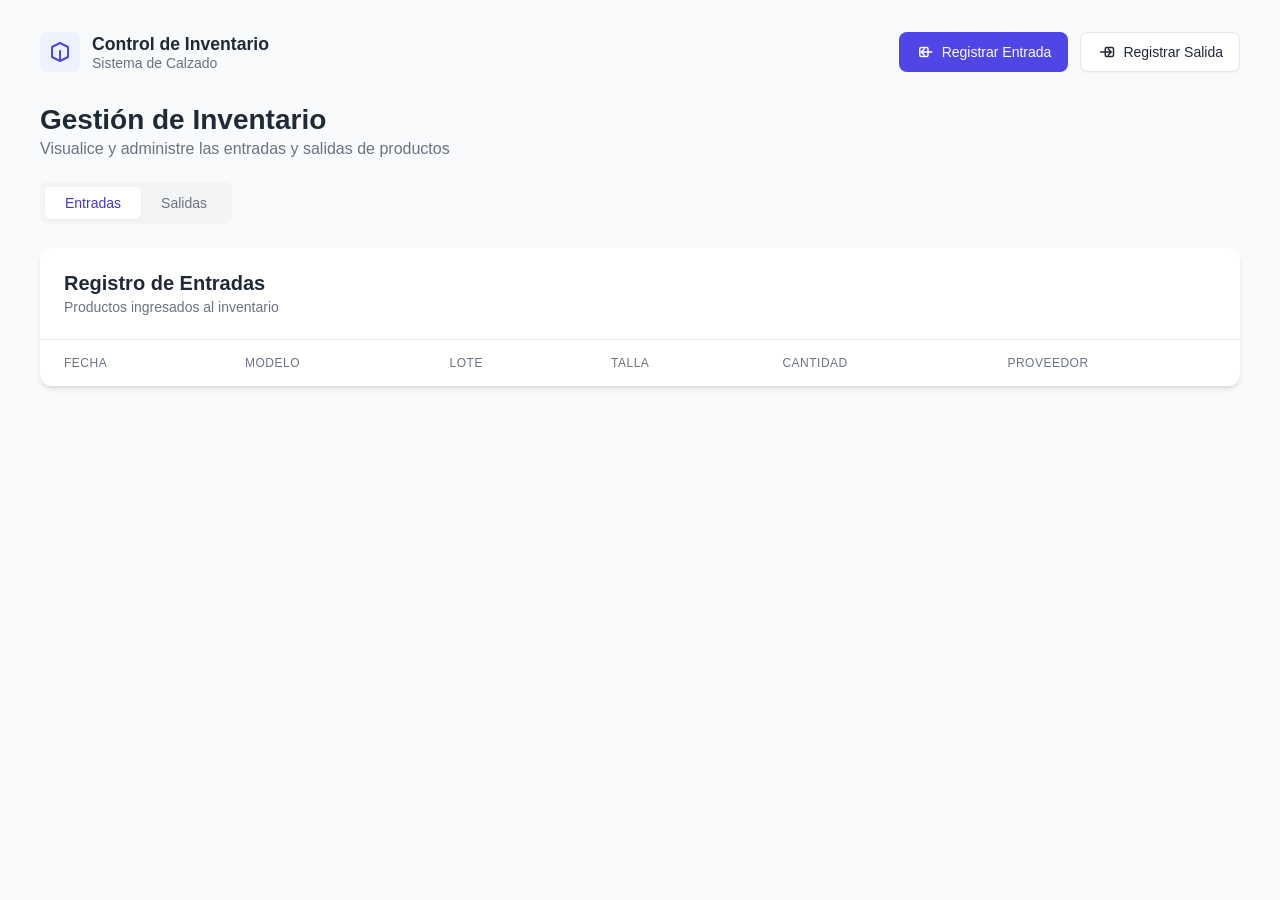
<file: Interfaz entras y salidas/index.html>
<!DOCTYPE html>
<html lang="es">

<head>
    <meta charset="UTF-8">
    <meta name="viewport" content="width=device-width, initial-scale=1.0">
    <title>Gestión de Inventario</title>

    <link rel="stylesheet" href="style.css">
</head>
    <body>

        <div class="inventory-container">

            <header class="header">
                <div class="logo">
                    <span class="logo-icon">
                        <svg fill="none" stroke="currentColor" viewBox="0 0 24 24" xmlns="http://www.w3.org/2000/svg">
                            <path stroke-linecap="round" stroke-linejoin="round" stroke-width="2"
                                d="M20 7l-8-4-8 4m16 0v10l-8 4-8-4V7l8-4 8 4zM4 7v10l8 4 8-4V7M12 21V11"></path>
                        </svg>
                    </span>
                    <div>
                        <strong>Control de Inventario</strong>
                        <span>Sistema de Calzado</span>
                    </div>
                </div>

                <div class="header-buttons">
                    <button class="btn btn-primary" id="btn-abrir-modal-entrada">
                        <svg fill="none" stroke="currentColor" viewBox="0 0 24 24" xmlns="http://www.w3.org/2000/svg">
                            <path stroke-linecap="round" stroke-linejoin="round" stroke-width="2"
                                d="M11 16l-4-4m0 0l4-4m-4 4h14m-5 4v-8a2 2 0 0 0-2-2h-7a2 2 0 0 0-2 2v8a2 2 0 0 0 2 2h7a2 2 0 0 0 2-2z">
                            </path>
                        </svg>
                        <span>Registrar Entrada</span>
                    </button>
                    <button class="btn btn-secondary" id="btn-abrir-modal-salida">
                        <svg fill="none" stroke="currentColor" viewBox="0 0 24 24" xmlns="http://www.w3.org/2000/svg">
                            <path stroke-linecap="round" stroke-linejoin="round" stroke-width="2"
                                d="M15 16l4-4m0 0l-4-4m4 4H5m6 4v-8a2 2 0 0 1 2-2h7a2 2 0 0 1 2 2v8a2 2 0 0 1-2 2h-7a2 2 0 0 1-2-2z">
                            </path>
                        </svg>
                        <span>Registrar Salida</span>
                    </button>
                </div>
            </header>

            <main>
                <section class="title-section">
                    <h1>Gestión de Inventario</h1>
                    <p>Visualice y administre las entradas y salidas de productos</p>
                </section>

                <nav class="tabs">
                    <button class="tab-link active" data-tab="entradas">Entradas</button>
                    <button class="tab-link" data-tab="salidas">Salidas</button>
                </nav>

                <section id="entradas" class="content-tab active">
                    <div class="content-header">
                        <h2>Registro de Entradas</h2>
                        <p>Productos ingresados al inventario</p>
                    </div>
                    
                    <table class="inventory-table">
                        <thead>
                            <tr>
                                <th>Fecha</th>
                                <th>Modelo</th>
                                <th>Lote</th>
                                <th>Talla</th>
                                <th>Cantidad</th>
                                <th>Proveedor</th>
                            </tr>
                        </thead>
                        <tbody id="tbody-entradas">
                            </tbody>
                    </table>
                </section>
                
                <section id="salidas" class="content-tab">
                     <div class="content-header">
                        <h2>Registro de Salidas</h2>
                        <p>Productos que han salido del inventario.</p>
                    </div>
                    
                    <table class="inventory-table">
                        <thead>
                            <tr>
                                <th>Fecha</th>
                                <th>Modelo</th>
                                <th>Lote</th>
                                <th>Talla</th>
                                <th>Cantidad</th>
                                <th>Cliente</th>
                            </tr>
                        </thead>
                         <tbody id="tbody-salidas">
                            </tbody>
                    </table>
                </section>

            </main>
        </div>

        <div class="modal-overlay" id="modal-entrada">
            <div class="modal-content">
                <button class="modal-close" id="btn-cerrar-modal-entrada">&times;</button>
                <h2>Registrar Nueva Entrada</h2>
                <p>Complete los detalles del producto entrante.</p>

                <form id="form-entrada" class="modal-form">
                    <div class="form-group">
                        <label for="proveedor">Nombre del Proveedor</label>
                        <input type="text" id="proveedor" name="proveedor" required>
                    </div>
                    
                    <div class="form-grid">
                        <div class="form-group">
                            <label for="fecha-entrada">Fecha</label>
                            <input type="date" id="fecha-entrada" name="fecha-entrada" required>
                        </div>
                        <div class="form-group">
                            <label for="lote-entrada">Código de Lote</label>
                            <input type="text" id="lote-entrada" name="lote-entrada" required>
                        </div>
                    </div>

                    <div class="form-grid">
                        <div class="form-group">
                            <label for="modelo-entrada">Modelo</label>
                            <input type="text" id="modelo-entrada" name="modelo-entrada" required>
                        </div>
                        <div class="form-group">
                            <label for="talla-entrada">Talla</label>
                            <input type="number" id="talla-entrada" placeholder="talla (cm)" name="talla-entrada" min="12" max="32" required>
                        </div>
                    </div>

                    <div class="form-group">
                        <label for="cantidad-entrada">Cantidad de Pares</label>
                        <input type="number" id="cantidad-entrada" name="cantidad-entrada" min="1" required>
                    </div>

                    <button type="submit" class="btn btn-primary" style="width: 100%; justify-content: center;" id="btn-guardar-entrada" disabled>
                        Guardar Entrada
                    </button>
                </form>
            </div>
        </div>
        
        <div class="modal-overlay" id="modal-salida">
            <div class="modal-content">
                <button class="modal-close" id="btn-cerrar-modal-salida">&times;</button>
                <h2>Registrar Nueva Salida</h2>
                <p>Complete los detalles del producto saliente.</p>

                <form id="form-salida" class="modal-form">
                    <div class="form-group">
                        <label for="cliente">Nombre del Cliente</label>
                        <input type="text" id="cliente" name="cliente" required>
                    </div>
                    
                     <div class="form-grid">
                         <div class="form-group">
                            <label for="fecha-salida">Fecha</label>
                            <input type="date" id="fecha-salida" name="fecha-salida" required>
                        </div>
                         <div class="form-group">
                            <label for="lote-salida">Código de Lote</label>
                            <input type="text" id="lote-salida" name="lote-salida" required>
                        </div>
                    </div>
                    
                    <div class="form-grid">
                         <div class="form-group">
                            <label for="modelo-salida">Modelo</label>
                            <input type="text" id="modelo-salida" name="modelo-salida" required>
                        </div>
                        <div class="form-group">
                            <label for="talla-salida">Talla</label>
                            <input type="number" id="talla-salida" placeholder="talla (cm)" name="talla-salida" min="12" max="32" required>
                        </div>
                    </div>

                    <div class="form-group">
                        <label for="cantidad-salida">Cantidad de Pares</label>
                        <input type="number" id="cantidad-salida" name="cantidad-salida" min="1" required>
                    </div>

                    <button type="submit" class="btn btn-primary" style="width: 100%; justify-content: center;" id="btn-guardar-salida" disabled>
                        Guardar Salida
                    </button>
                </form>
            </div>
        </div>

        <script src="entradas.js"></script>
        <script src="pagina.js"></script>
        <script src="salidas.js" ></script>
    </body>
</html>
</file>
<file: Interfaz entras y salidas/style.css>
:root {
    --color-primary: #4F46E5;
    --color-primary-light: #EEF2FF;
    --color-primary-text: #4338CA;
    --color-bg: #F9FAFB;
    --color-card-bg: #FFFFFF;
    --color-tab-bg: #F3F4F6;
    --color-text-dark: #1F2937;
    --color-text-light: #6B7280;
    --color-border: #E5E7EB;
    --shadow-sm: 0 1px 2px 0 rgba(0, 0, 0, 0.05);
    --shadow-md: 0 4px 6px -1px rgba(0, 0, 0, 0.1), 0 2px 4px -2px rgba(0, 0, 0, 0.1);
    --color-danger: #EF4444;
    --color-danger-light: #FEE2E2;
    --color-danger-text: #DC2626;
}

body {
    font-family: -apple-system, BlinkMacSystemFont, "Segoe UI", Roboto, "Helvetica Neue", Arial, sans-serif;
    background-color: var(--color-bg);
    color: var(--color-text-dark);
    margin: 0;
    padding: 2rem;
}

.inventory-container {
    max-width: 1200px;
    margin: 0 auto;
}

.header {
    display: flex;
    justify-content: space-between;
    align-items: center;
    margin-bottom: 2rem;
}

.logo {
    display: flex;
    align-items: center;
    gap: 0.75rem;
}

.logo .logo-icon {
    display: flex;
    align-items: center;
    justify-content: center;
    width: 40px;
    height: 40px;
    background-color: var(--color-primary-light);
    border-radius: 8px;
    color: var(--color-primary);
}

.logo .logo-icon svg {
    width: 24px;
    height: 24px;
}

.logo div {
    display: flex;
    flex-direction: column;
}

.logo strong {
    font-size: 1.1rem;
    font-weight: 600;
    color: var(--color-text-dark);
}

.logo span {
    font-size: 0.875rem;
    color: var(--color-text-light);
}

.header-buttons {
    display: flex;
    gap: 0.75rem;
}

.btn {
    display: inline-flex;
    align-items: center;
    gap: 0.5rem;
    font-family: inherit;
    font-weight: 500;
    font-size: 0.875rem;
    padding: 0.625rem 1rem;
    border: 1px solid transparent;
    border-radius: 8px;
    cursor: pointer;
    transition: all 0.2s ease;
}

.btn svg {
    width: 18px;
    height: 18px;
}

.btn-primary {
    background-color: var(--color-primary);
    color: #FFFFFF;
}

.btn-primary:hover {
    background-color: var(--color-primary-text);
}

/* --- MODIFICACIÓN: Se añade esta regla para el botón deshabilitado --- */
.btn-primary:disabled,
.btn-primary:disabled:hover {
    background-color: var(--color-primary-light);
    color: var(--color-primary-text);
    opacity: 0.6;
    cursor: not-allowed;
}
/* --- FIN DE LA MODIFICACIÓN --- */

.btn-secondary {
    background-color: var(--color-card-bg);
    color: var(--color-text-dark);
    border-color: var(--color-border);
    box-shadow: var(--shadow-sm);
}

.btn-secondary:hover {
    background-color: var(--color-bg);
}

.title-section h1 {
    font-size: 1.75rem;
    font-weight: 700;
    margin: 0;
}

.title-section p {
    font-size: 1rem;
    color: var(--color-text-light);
    margin: 0.25rem 0 0;
}

.tabs {
    background-color: var(--color-tab-bg);
    border-radius: 8px;
    padding: 5px;
    display: inline-flex;
    margin-top: 1.5rem;
}

.tab-link {
    font-family: inherit;
    font-size: 0.875rem;
    font-weight: 500;
    color: var(--color-text-light);
    background-color: transparent;
    border: none;
    padding: 0.5rem 1.25rem;
    border-radius: 6px;
    cursor: pointer;
    transition: all 0.2s ease;
}

.tab-link.active {
    background-color: var(--color-card-bg);
    color: var(--color-primary-text);
    box-shadow: var(--shadow-sm);
}

.content-tab {
    display: none;
    background-color: var(--color-card-bg);
    border-radius: 12px;
    margin-top: 1.5rem;
    box-shadow: var(--shadow-md);
    overflow: hidden;
}

.content-tab.active {
    display: block;
}

.content-header {
    padding: 1.5rem;
    border-bottom: 1px solid var(--color-border);
}

.content-header h2 {
    font-size: 1.25rem;
    font-weight: 600;
    margin: 0;
}

.content-header p {
    font-size: 0.875rem;
    color: var(--color-text-light);
    margin: 0.25rem 0 0;
}

.inventory-table {
    width: 100%;
    border-collapse: collapse;
    text-align: left;
}

.inventory-table th,
.inventory-table td {
    padding: 1rem 1.5rem;
    font-size: 0.875rem;
    vertical-align: middle;
}

.inventory-table thead th {
    font-weight: 500;
    color: var(--color-text-light);
    text-transform: uppercase;
    font-size: 0.75rem;
    letter-spacing: 0.5px;
}

.inventory-table tbody tr {
    border-bottom: 1px solid var(--color-border);
}

.inventory-table tbody tr:last-child {
    border-bottom: none;
}

.inventory-table tbody td:first-child strong {
    color: var(--color-text-dark);
    font-weight: 600;
}

.pill {
    display: inline-block;
    background-color: var(--color-primary-light);
    color: var(--color-primary-text);
    padding: 4px 10px;
    border-radius: 12px;
    font-size: 0.875rem;
    font-weight: 500;
}

.pill-salida {
    background-color: var(--color-danger-light);
    color: var(--color-danger-text);
}


.modal-overlay {
    position: fixed;
    top: 0;
    left: 0;
    width: 100%;
    height: 100%;
    background: rgba(31, 41, 55, 0.5);
    z-index: 1000;
    display: flex;
    align-items: center;
    justify-content: center;
    opacity: 0;
    visibility: hidden;
    transition: opacity 0.3s ease, visibility 0.3s ease;
}

.modal-overlay.active {
    opacity: 1;
    visibility: visible;
}

.modal-content {
    background: var(--color-card-bg);
    padding: 2rem;
    border-radius: 12px;
    box-shadow: var(--shadow-md);
    width: 90%;
    max-width: 500px;
    position: relative;
    transform: scale(0.95);
    transition: transform 0.3s ease;
}

.modal-overlay.active .modal-content {
    transform: scale(1);
}

.modal-close {
    position: absolute;
    top: 1rem;
    right: 1rem;
    background: none;
    border: none;
    font-size: 1.75rem;
    color: var(--color-text-light);
    cursor: pointer;
    line-height: 1;
}

.modal-close:hover {
    color: var(--color-text-dark);
}

.modal-content h2 {
    font-size: 1.25rem;
    font-weight: 600;
    margin: 0 0 0.25rem;
    color: var(--color-text-dark);
}

.modal-content p {
    font-size: 0.875rem;
    color: var(--color-text-light);
    margin: 0 0 1.5rem;
}

.modal-form .form-group {
    margin-bottom: 1rem;
}

.modal-form .form-group label {
    display: block;
    font-size: 0.875rem;
    font-weight: 500;
    color: var(--color-text-dark);
    margin-bottom: 0.5rem;
}

.modal-form .form-group input {
    width: 100%;
    padding: 0.75rem;
    font-size: 0.875rem;
    border: 1px solid var(--color-border);
    border-radius: 8px;
    box-sizing: border-box;
}

.modal-form .form-grid {
    display: grid;
    grid-template-columns: 1fr 1fr;
    gap: 1rem;
}
</file>
